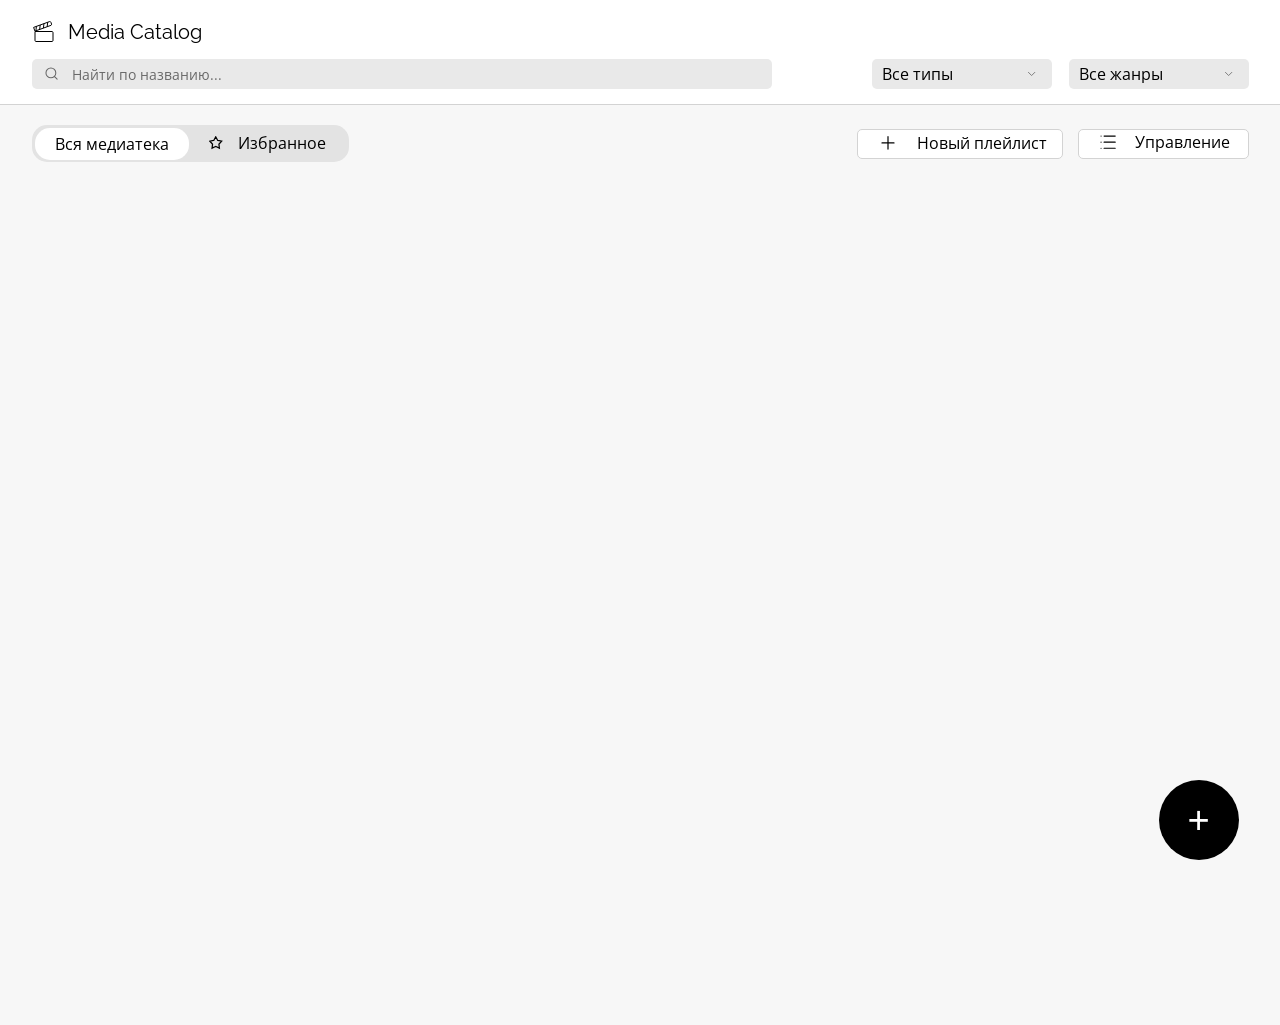
<file: index.html>
<!DOCTYPE html>
<html lang="ru">
  <head>
    <meta charset="UTF-8" />
    <meta name="viewport" content="width=device-width, initial-scale=1.0" />
    <title>Media Catalog</title>
    <link rel="stylesheet" href="./styles/style.css" />
  </head>
  <body class="board-app">
    <div class="container">
      <div class="page-wrapper">
        <main class="main-content"></main>
      </div>
    </div>
    <script src="./src/main.js" type="module"></script>
  </body>
</html>
</file>
<file: styles/style.css>
@import url("https://fonts.googleapis.com/css2?family=Open+Sans:wght@400;600&family=Raleway:wght@400&display=swap");

select.form-select {
  appearance: none;
  -webkit-appearance: none;
  -moz-appearance: none;
  width: 100%;
  min-width: 120px;
  height: 30px;
  background: #e9e9e9;
  border-radius: var(--radius-sm);
  border: none;
  color: black;
  font-size: 16px;
  font-family: "Open Sans", Arial, sans-serif;
  font-weight: 400;
  padding: 0 32px 0 10px;
  background-image: url("../icons/chevron-small-down.svg");
  background-repeat: no-repeat;
  background-position: right 12px center;
  background-size: var(--icon-sm);
  box-sizing: border-box;
  outline: none;
  transition: background 0.2s;
}
select.form-select:hover {
  background-color: #eee;
}
select.form-select:focus {
  border-color: #999;
  background-color: #f2f2f2;
}

@import url("https://fonts.googleapis.com/css2?family=Open+Sans:wght@400;600&family=Raleway:wght@400&display=swap");

:root {
  --bg: #f7f7f7;
  --surface: #ffffff;
  --muted: #e9e9e9;
  --border: #d3d3d3;
  --text: #000000;
  --muted-2: #696969;
  --muted-3: #999999;
  --danger: #da0000;
  --danger-hover: #b30000;
  --gold: #ffbf00;
  --hover-bg: #f4f4f4;

  --max-width: 1600px;
  --page-padding-vertical: 20px;
  --page-padding-horizontal: 20px;
  --header-padding-left-right: 40px;

  --space-xs: 5px;
  --space-sm: 8px;
  --space-md: 10px;
  --space-lg: 20px;
  --space-xl: 24px;
  --space-xxl: 40px;

  --radius-sm: 5px;
  --radius-md: 15px;
  --radius-round: 50%;

  --shadow-soft: 0 4px 10px rgba(0, 0, 0, 0.15);
  --shadow-sm: 0 6px 14px rgba(0, 0, 0, 0.06);
  --shadow-md: 0 8px 20px rgba(0, 0, 0, 0.14);
  --shadow-star: 0 2px 6px rgba(0, 0, 0, 0.22);

  --font-sans: "Open Sans", sans-serif;
  --font-heading: Raleway, sans-serif;

  --icon-sm: 16px;
  --icon-md: 20px;
  --icon-lg: 28px;
  --icon-xl: 30px;
}

* {
  box-sizing: border-box;
}

body {
  margin: 0;
  padding: 0;
  font-family: var(--font-heading);
  background: var(--bg);
}

.container {
  max-width: 1920px;
  margin: 0 auto;
  position: relative;
  min-height: 100vh;
}

.add-media-modal {
  width: 620px;
  min-height: 580px;
  background: #fff;
  border-radius: 30px;
  position: relative;
  padding: 32px 0 0 0;
  box-sizing: border-box;
  box-shadow: 0 4px 24px rgba(0, 0, 0, 0.08);
}

.add-media-modal .modal-title {
  font-family: Raleway, Arial, sans-serif;
  font-weight: 700;
  font-size: 20px;
  color: #000;
  margin-bottom: 0;
}

.add-media-modal .modal-subtitle {
  font-family: "Open Sans", Arial, sans-serif;
  font-weight: 400;
  font-size: 16px;
  color: #a9a9a9;
  margin-bottom: 24px;
}

.add-media-modal .form-group {
  margin-bottom: 30px;
}

.add-media-modal .close-btn {
  position: absolute;
  top: 24px;
  right: 24px;
  width: 32px;
  height: 32px;
  background: none;
  border: none;
  cursor: pointer;
  display: flex;
  align-items: center;
  justify-content: center;
  padding: 4px;
  border-radius: 4px;
  transition: background-color 0.2s ease;
  z-index: 10;
}

.add-media-modal .close-btn:hover {
  background-color: #f5f5f5;
}

.add-media-modal .btn-cancel {
  background: #fff;
  color: #000;
  height: 40px;
}

.add-media-modal .btn-cancel:hover {
  background: #f4f4f4;
  transform: translateY(-2px);
  box-shadow: 0 4px 8px rgba(0, 0, 0, 0.1);
}

.add-media-modal .btn-create {
  background: #000;
  color: #fff;
  border-color: #000;
  height: 40px;
}

.add-media-modal .btn-create:hover {
  background: #333;
  transform: translateY(-2px);
  box-shadow: 0 4px 8px rgba(0, 0, 0, 0.2);
}

.add-media-modal .modal-close-icon {
  width: 14px;
  height: 14px;
  border: 2px solid #a9a9a9;
  border-radius: 3px;
  box-sizing: border-box;
}

.add-media-modal .modal-type-arrow {
  position: absolute;
  left: 542px;
  top: 260px;
  width: 18px;
  height: 18px;
  pointer-events: none;
}
.add-media-modal .modal-type-arrow-shape {
  position: absolute;
  left: 5px;
  top: 7px;
  width: 8px;
  height: 4px;
  border-bottom: 1px solid #696969;
  border-right: 1px solid #696969;
  transform: rotate(45deg);
}

@media (max-width: 700px) {
  .add-media-modal {
    width: 98vw;
    min-width: 0;
    min-height: 0;
    padding: 16px 0 0 0;
    border-radius: 18px;
  }
  .add-media-modal .modal-title,
  .add-media-modal .modal-subtitle,
  .add-media-modal .modal-label,
  .add-media-modal .modal-label.required,
  .add-media-modal .modal-label.name,
  .add-media-modal .modal-label.type,
  .add-media-modal .modal-label.genre,
  .add-media-modal .modal-label.poster {
    left: 5vw;
  }
  .add-media-modal .modal-input-bg,
  .add-media-modal .modal-input,
  .add-media-modal .modal-placeholder {
    left: 5vw !important;
    width: 88vw !important;
  }
  .add-media-modal .modal-btn.cancel {
    left: 55vw;
    top: 80vw;
  }
  .add-media-modal .modal-btn.create {
    left: 75vw;
    top: 80vw;
  }
  .add-media-modal .modal-close {
    left: 90vw;
  }
}
.manage-playlists-modal .playlist-edit-input {
  font-family: Raleway, Arial, sans-serif;
  font-weight: 400;
}
.card-title {
  font-family: Raleway, Arial, sans-serif !important;
  font-weight: 400 !important;
}

.manage-playlists-modal {
  width: 700px;
  max-height: 90vh;
  overflow-y: auto;
  background: white;
  border-radius: 30px;
  padding: 32px 40px;
}

.manage-playlists-modal .modal-header {
  display: flex;
  justify-content: space-between;
  align-items: flex-start;
  margin-bottom: 12px;
}

.manage-playlists-modal .modal-title {
  color: black;
  font-size: 20px;
  font-family: Raleway, Arial, sans-serif;
  font-weight: 700;
  margin: 0;
}

.manage-playlists-modal .close-btn {
  background: none;
  border: none;
  cursor: pointer;
  padding: 4px;
  border-radius: 4px;
  transition: background-color 0.2s ease;
  display: flex;
  align-items: center;
  justify-content: center;
}

.manage-playlists-modal .close-btn:hover {
  background-color: #f5f5f5;
}

.manage-playlists-modal .modal-subtitle {
  color: #a9a9a9;
  font-size: 16px;
  font-family: "Open Sans", Arial, sans-serif;
  font-weight: 400;
  margin-bottom: 24px;
}

.playlists-list {
  display: flex;
  flex-direction: column;
  gap: 12px;
  margin-bottom: 20px;
}

.playlist-item {
  display: flex;
  align-items: center;
  justify-content: space-between;
  padding: 20px 24px;
  background: white;
  border-radius: 20px;
  border: 0.5px solid #d6d6d6;
  transition: all 0.2s ease;
}

.playlist-item:hover {
  border-color: #999;
  box-shadow: 0 2px 8px rgba(0, 0, 0, 0.1);
}

.playlist-content {
  display: flex;
  align-items: center;
  gap: 12px;
  flex: 1;
}

.playlist-edit-input {
  border: none;
  background: transparent;
  font-size: 20px;
  font-family: Raleway;
  font-weight: 400;
  color: black;
  padding: 4px 8px;
  border-radius: 6px;
  width: 100%;
  max-width: 400px;
  transition: all 0.2s ease;
}

.playlist-edit-input:focus {
  outline: none;
  background: #f8f9fa;
  box-shadow: 0 0 0 2px rgba(0, 0, 0, 0.1);
}

.playlist-name {
  font-size: 20px;
  font-family: Raleway, Arial, sans-serif;
  font-weight: 400;
  color: black;
}

.default-badge {
  font-size: 12px;
  color: #6c757d;
  background: #e9ecef;
  padding: 4px 8px;
  border-radius: 12px;
  font-family: "Open Sans";
}

.playlist-actions {
  display: flex;
  gap: 8px;
  align-items: center;
}

.btn-edit,
.btn-delete {
  background: none;
  border: none;
  cursor: pointer;
  padding: 6px;
  border-radius: 6px;
  transition: all 0.2s ease;
  display: flex;
  align-items: center;
  justify-content: center;
  color: #6c757d;
}

.btn-edit:hover {
  background-color: #e8f5e8;
  color: #28a745;
  transform: scale(1.1);
}

.btn-delete:hover {
  background-color: #ffe6e6;
  color: #dc3545;
  transform: scale(1.1);
}

.modal-notes {
  padding: 16px;
  background: #f8f9fa;
  border-radius: 10px;
  font-size: 14px;
  color: #6c757d;
  font-family: "Open Sans";
  line-height: 1.5;
}

.modal-notes p {
  margin: 4px 0;
}

@media (max-width: 768px) {
  .manage-playlists-modal {
    width: 90vw;
    padding: 24px 20px;
    margin: 20px;
  }
  .playlist-item {
    flex-direction: column;
    align-items: stretch;
    gap: 12px;
  }
  .playlist-actions {
    align-self: flex-end;
  }
  .playlist-edit-input {
    max-width: none;
  }
}

.manage-playlists-modal-v1 {
  width: 700px;
  min-height: 240px;
  background: #fff;
  border-radius: 30px;
  box-shadow: 0 4px 24px rgba(0, 0, 0, 0.1);
  padding: 32px 0 32px 0;
  position: relative;
  margin: 0 auto;
  display: flex;
  flex-direction: column;
}

.manage-playlists-header {
  display: flex;
  align-items: center;
  justify-content: space-between;
  padding: 0 40px;
}

.manage-playlists-title {
  color: #000;
  font-size: 20px;
  font-weight: 700;
  margin-bottom: 0;
}

.manage-playlists-close {
  width: 24px;
  height: 24px;
  background: none;
  border: none;
  cursor: pointer;
  display: flex;
  align-items: center;
  justify-content: center;
}
.manage-playlists-close svg {
  width: 24px;
  height: 24px;
  stroke: #a9a9a9;
}

.manage-playlists-subtitle {
  color: #a9a9a9;
  font-size: 16px;
  font-weight: 400;
  margin: 8px 0 0 40px;
}

.manage-playlists-list {
  margin: 32px 0 0 0;
  padding: 0 40px;
  display: flex;
  flex-direction: column;
  gap: 0;
}

.manage-playlists-item {
  background: #fff;
  border-radius: 20px;
  border: 0.5px solid #d6d6d6;
  height: 85px;
  display: flex;
  align-items: center;
  padding: 0 30px 0 27px;
  margin-bottom: 0;
  font-size: 20px;
  font-weight: 400;
  color: #000;
  box-sizing: border-box;
}

.manage-playlists-item-title {
  flex: 1 1 auto;
  color: #000;
  font-size: 20px;
  font-weight: 400;
}

.manage-playlists-delete-btn {
  width: 30px;
  height: 30px;
  background: none;
  border: none;
  cursor: pointer;
  display: flex;
  align-items: center;
  justify-content: center;
  color: #da0000;
  transition: color 0.15s;
}
.manage-playlists-delete-btn:hover {
  color: #b30000;
}
.manage-playlists-delete-btn svg {
  width: 20px;
  height: 21px;
  display: block;
}

.manage-playlists-modal-v2 {
  width: 760px;
  min-height: 320px;
  background: #fff;
  border-radius: 32px;
  box-shadow: 0 4px 24px rgba(0, 0, 0, 0.1);
  padding: 40px 0 40px 0;
  position: relative;
  margin: 0 auto;
}

.manage-playlists-header {
  display: flex;
  align-items: flex-start;
  justify-content: space-between;
  padding: 0 48px;
}

.manage-playlists-title {
  color: #000;
  font-size: 28px;
  font-family: var(--font-heading);
  font-weight: 700;
  margin-bottom: 0;
}

.manage-playlists-close {
  width: 32px;
  height: 32px;
  background: none;
  border: none;
  cursor: pointer;
  display: flex;
  align-items: center;
  justify-content: center;
  margin-top: 0;
}
.manage-playlists-close svg {
  width: 28px;
  height: 28px;
  stroke: #a9a9a9;
}

.manage-playlists-subtitle {
  color: #a9a9a9;
  font-size: 18px;
  font-family: var(--font-sans);
  font-weight: 400;
  margin: 12px 0 0 48px;
}

.manage-playlists-list {
  margin: 36px 0 0 0;
  padding: 0 48px;
  display: flex;
  flex-direction: column;
  gap: 24px;
}

.manage-playlists-item {
  background: #fff;
  border-radius: 24px;
  border: 1px solid #ececec;
  min-height: 90px;
  display: flex;
  align-items: center;
  padding: 0 38px 0 38px;
  position: relative;
  font-family: var(--font-heading);
  font-size: 22px;
  font-weight: 400;
  color: #000;
  box-shadow: 0 1px 2px rgba(0, 0, 0, 0.02);
}

.manage-playlists-item-title {
  flex: 1 1 auto;
  color: #000;
  font-size: 22px;
  font-family: var(--font-heading);
  font-weight: 400;
}

.manage-playlists-delete-btn {
  width: 38px;
  height: 38px;
  background: none;
  border: none;
  cursor: pointer;
  display: flex;
  align-items: center;
  justify-content: center;
  margin-left: 10px;
  color: #da0000;
  transition: color 0.15s;
}
.manage-playlists-delete-btn:hover {
  color: #b30000;
}
.manage-playlists-delete-btn svg {
  width: 26px;
  height: 26px;
  display: block;
}
@import url("https://fonts.googleapis.com/css2?family=Open+Sans:wght@400;600&family=Raleway:wght@400&display=swap");

:root {
  --bg: #f7f7f7;
  --surface: #ffffff;
  --muted: #e9e9e9;
  --border: #d3d3d3;
  --text: #000000;
  --muted-2: #696969;
  --muted-3: #999999;
  --danger: #da0000;
  --danger-hover: #b30000;
  --gold: #ffbf00;
  --hover-bg: #f4f4f4;

  --max-width: 1600px;
  --page-padding-vertical: 20px;
  --page-padding-horizontal: 20px;
  --header-padding-left-right: 40px;

  --space-xs: 5px;
  --space-sm: 8px;
  --space-md: 10px;
  --space-lg: 20px;
  --space-xl: 24px;
  --space-xxl: 40px;

  --radius-sm: 5px;
  --radius-md: 15px;
  --radius-round: 50%;

  --shadow-soft: 0 4px 10px rgba(0, 0, 0, 0.15);
  --shadow-sm: 0 6px 14px rgba(0, 0, 0, 0.06);
  --shadow-md: 0 8px 20px rgba(0, 0, 0, 0.14);
  --shadow-star: 0 2px 6px rgba(0, 0, 0, 0.22);

  --font-sans: "Open Sans", sans-serif;
  --font-heading: Raleway, sans-serif;

  --icon-sm: 16px;
  --icon-md: 20px;
  --icon-lg: 28px;
  --icon-xl: 30px;
}

* {
  box-sizing: border-box;
}

body {
  margin: 0;
  padding: 0;
  font-family: var(--font-heading);
  background: var(--bg);
}

.container {
  max-width: 1920px;
  margin: 0 auto;
  position: relative;
  min-height: 100vh;
}

.page-wrapper {
  max-width: var(--max-width);
  margin: 0 calc((100% - 1257px) / 2);
  padding: 0 var(--page-padding-horizontal);
}

.header {
  background: var(--surface);
  border-bottom: 0.5px var(--border) solid;
  padding: var(--page-padding-vertical) var(--header-padding-left-right) 15px;
  position: sticky;
  top: 0;
  z-index: 100;
  left: 0;
  right: 0;
  width: 100%;
  box-sizing: border-box;
}

.header-content {
  display: flex;
  align-items: flex-start;
  justify-content: space-between;
  flex-wrap: wrap;
  gap: 5px;
  max-width: var(--max-width);
  margin: 0 calc((100% - 1217px) / 2);
}

.header-top {
  display: flex;
  align-items: center;
  gap: 12px;
  margin-bottom: 10px;
  width: 100%;
}

.logo {
  width: 24px;
  height: 24px;
  background: white;
}

.site-title {
  color: black;
  font-size: 20px;
  font-family: Raleway;
  font-weight: 400;
  margin: 0;
  white-space: nowrap;
}

.search-container {
  flex: 1;
  min-width: 300px;
  max-width: 740px;
}

.search-bar {
  width: 100%;
  height: 30px;
  background: #e9e9e9;
  border-radius: var(--radius-sm);
}

#search-input {
  width: 100%;
  height: 100%;
  border: none;
  background: transparent;
  border-radius: var(--radius-sm);
  padding: 0 10px;
  color: #000;
  font-size: 14px;
  font-family: "Open Sans", Arial, sans-serif;
  font-weight: 400;

  background-image: url("../icons/search.svg");
  background-repeat: no-repeat;
  background-position: 12px center;
  background-size: var(--icon-sm);
  padding-left: 40px;
}

#search-input::placeholder {
  color: #696969;
}

.filters {
  display: flex;
  gap: 17px;
  flex-shrink: 0;
}

.filter-select {
  appearance: none;
  -webkit-appearance: none;
  -moz-appearance: none;

  width: 180px;
  height: 30px;
  background: #e9e9e9;
  border-radius: var(--radius-sm);
  border: none;
  color: black;
  font-size: 16px;
  font-family: "Open Sans", Arial, sans-serif;
  font-weight: 400;
  padding: 0 10px;
  appearance: none;

  background-image: url("../icons/chevron-small-down.svg");
  background-repeat: no-repeat;
  background-position: right 12px center;
  background-size: var(--icon-sm);
}

.filter-select:hover {
  background-color: #eee;
}

.custom-select:focus {
  outline: none;
  border-color: #999;
  background-color: #f2f2f2;
}

.navigation-section {
  display: flex;
  justify-content: space-between;
  align-items: center;
  flex-wrap: wrap;
  gap: 20px;
  margin: 20px 0 0;
  padding: 0;
}

.playlist-nav {
  background: #e3e3e3;
  border-radius: var(--radius-md);
  display: flex;
  align-items: center;
  padding: 3px;
  height: 37px;
  flex-shrink: 0;
}

.tab {
  background: transparent;
  border: none;
  border-radius: var(--radius-md);
  font-size: 16px;
  font-family: "Open Sans", Arial, sans-serif;
  font-weight: 400;
  cursor: pointer;
  color: black;
  padding: 0 20px;
  height: 32px;
  white-space: nowrap;
  transition: background-color 0.2s;
}

.tab .tab-icon {
  width: 20px;
  height: 20px;
  display: inline-block;
  vertical-align: middle;
  margin-right: 5px;
  position: relative;
  top: 1px;
  fill: none;
  stroke: currentColor;
  stroke-width: 1.5;
}

.tab .tab-icon path {
  fill: none;
  stroke: currentColor;
  stroke-width: 1.5;
}

.btn .btn-icon,
.btn-icon {
  width: 16px;
  height: 16px;
  display: inline-block;
  vertical-align: middle;
  margin-right: 8px;
  position: relative;
  top: -1px;
}

#new-playlist-btn,
#manage-btn {
  height: 30px;
}

#new-playlist-btn .btn-icon {
  width: 30px;
  height: 30px;
  margin-right: 10px;
  top: -2px;
}

#manage-btn .btn-icon {
  width: 25px;
  height: 25px;
  margin-right: 10px;
}

.card-fav {
  position: absolute;
  top: 10px;
  right: 10px;
  width: 28px;
  height: 28px;
  background: transparent;
  border: none;
  display: inline-flex;
  align-items: center;
  justify-content: center;
  cursor: pointer;
  box-shadow: none;
  transition: transform 0.12s ease, box-shadow 0.12s ease,
    background-color 0.12s ease;
  padding: 0;
}

.card-fav:hover {
  transform: translateY(-2px) scale(1.03);
  box-shadow: 0 6px 12px rgba(0, 0, 0, 0.12);
}

.card-star {
  width: 20px;
  height: 20px;
  display: inline-block;
  vertical-align: middle;
  fill: var(--muted-3);
}

.card-fav.favorited {
  background: transparent;
  box-shadow: none;
}

.card-fav.favorited .card-star {
  fill: #ffbf00;
  filter: drop-shadow(0 2px 6px rgba(0, 0, 0, 0.22));
  stroke: none;
}

.tab.active .tab-icon,
.tab.active .tab-icon path {
  stroke: #ffbf00;
}

.tab.active {
  background: white;
}

.control-panel {
  display: flex;
  gap: 15px;
  flex-shrink: 0;
}

.btn {
  min-width: 171px;
  height: var(--btn-height, 45px);
  background: var(--surface);
  border-radius: var(--radius-sm);
  border: 0.5px var(--border) solid;
  font-size: 16px;
  font-family: var(--font-sans);
  cursor: pointer;
  padding: 0 15px;
  white-space: nowrap;
}

.main-content {
  max-width: 1600px;
  margin: 20px 0 80px;
  padding: 0;
  font-weight: 400;
}

.media-grid {
  display: grid;
  grid-template-columns: repeat(4, 270px);
  gap: 46px;
  justify-content: start;
  align-items: start;
}

.media-card {
  position: relative;
  width: 270px;
  height: 400px;
  border-radius: var(--radius-md);
  overflow: hidden;
  box-shadow: 0 4px 10px rgba(0, 0, 0, 0.15);
  transition: transform 0.3s ease, box-shadow 0.3s ease;
  cursor: pointer;
  background-color: #000;
}

.media-card img {
  width: 100%;
  height: 100%;
  object-fit: cover;
  transition: opacity 0.3s ease;
}

.card-info {
  position: absolute;
  bottom: 0;
  left: 0;
  width: 100%;
  padding: 20px 15px;
  background-color: var(--surface);
  color: #fff;
  transition: all 0.3s ease;
  opacity: 1;
}

.card-title {
  color: black;
  font-size: 20px;
  font-family: Raleway;
  font-weight: 400;
  margin: 0 0 12px 0;
  white-space: nowrap;
  overflow: hidden;
  text-overflow: ellipsis;
}

.card-tags {
  display: flex;
  gap: 5px;
  margin-bottom: 15px;
}

.media-type {
  background: var(--surface);
  border-radius: var(--radius-sm);
  border: 0.5px var(--border) solid;
  padding: 0 8px;
  height: 21px;
  text-align: center;
  line-height: 21px;
  font-size: 12px;
  font-family: var(--font-sans);
  color: var(--text);
  white-space: nowrap;
}

.media-genre {
  background: var(--muted);
  border-radius: var(--radius-sm);
  padding: 0 8px;
  height: 21px;
  text-align: center;
  line-height: 21px;
  font-size: 12px;
  font-family: var(--font-sans);
  color: var(--text);
  white-space: nowrap;
}

.delete-btn {
  background: var(--surface);
  border-radius: var(--radius-sm);
  border: none;
  cursor: pointer;
  color: var(--danger);
  font-size: 14px;
  font-weight: 400;
  font-family: var(--font-sans);
  padding: 6px 8px;
  width: 100%;
  margin-top: 8px;
  border: 0.5px solid var(--border);
  box-shadow: none;
}

.delete-btn .icon {
  width: 16px;
  height: 16px;
  display: inline-block;
  vertical-align: middle;
  margin-right: 8px;
}

.delete-btn,
.btn,
.tab,
.add-card-btn {
  transition: transform 0.12s ease, box-shadow 0.12s ease,
    background-color 0.12s ease, color 0.12s ease;
  font-weight: 400;
}

.btn:hover,
.btn:focus {
  background-color: #f4f4f4;
  transform: translateY(-2px);
  box-shadow: 0 6px 14px rgba(0, 0, 0, 0.06);
}

.tab:hover,
.tab:focus {
  background-color: rgba(0, 0, 0, 0.04);
  transform: translateY(-1px);
}

.delete-btn:hover,
.delete-btn:focus {
  background-color: #fff;
  color: #b30000;
  transform: translateY(-1px);
  box-shadow: 0 8px 20px rgba(0, 0, 0, 0.14);
}

.delete-btn:hover .icon,
.delete-btn:focus .icon {
  transform: translateY(-1px) scale(1.05);
}

.delete-btn .icon,
.add-card-btn,
.btn,
.tab {
  transition: transform 0.12s ease, opacity 0.12s ease;
}

.btn:focus,
.delete-btn:focus,
.tab:focus,
.add-card-btn:focus {
  outline: 2px solid rgba(77, 144, 254, 0.9);
  outline-offset: 3px;
}

.add-card-btn {
  position: fixed;
  right: calc((100% - 1197px) / 2);
  bottom: 40px;
  width: 80px;
  height: 80px;
  background: black;
  border-radius: 50%;
  color: white;
  font-size: 38px;
  border: none;
  cursor: pointer;
  z-index: 100;
  transition: transform 0.2s;
}

.add-card-btn:hover {
  transform: scale(1.05);
}

.overlay {
  position: fixed;
  inset: 0;
  background: rgba(0, 0, 0, 0.4);
  display: flex;
  align-items: center;
  justify-content: center;
  z-index: 1000;
}

.modal {
  width: 420px;
  background: #fff;
  border-radius: 20px;
  padding: 32px;
  box-shadow: 0 4px 20px rgba(0, 0, 0, 0.15);
}

.modal-header {
  display: flex;
  justify-content: space-between;
  align-items: center;
  font-size: 20px;
  font-weight: 700;
  margin-bottom: 8px;
}

.modal-header .close {
  cursor: pointer;
  font-size: 24px;
  opacity: 0.5;
  line-height: 1;
  transition: opacity 0.2s ease;
}

.modal-header .close:hover {
  opacity: 1;
}

.subtitle {
  color: #808080;
  font-size: 14px;
  margin-bottom: 24px;
  line-height: 1.4;
}

.modal label:not(.playlist-item) {
  display: block;
  font-size: 16px;
  font-weight: 600;
  margin-bottom: 16px;
}

.modal input {
  width: 100%;
  margin-top: 8px;
  padding: 12px 16px;
  border-radius: 10px;
  border: none;
  background: #f1f1f1;
  font-size: 14px;
  box-sizing: border-box;
}

.modal input:focus {
  outline: none;
  background: #e8e8e8;
}

.modal .buttons {
  display: flex;
  justify-content: flex-end;
  gap: 12px;
  margin-top: 32px;
}

.modal .btn {
  padding: 12px 24px;
  border-radius: 8px;
  border: none;
  cursor: pointer;
  font-size: 14px;
  font-weight: 600;
  transition: all 0.2s ease;
}

.modal .cancel {
  background: #f1f1f1;
  color: #333;
}

.modal .cancel:hover {
  background: #e5e5e5;
}

.modal .create,
.modal .save {
  background: #000;
  color: #fff;
}

.modal .create:hover {
  background: #333;
}

.modal .create:disabled {
  background: #ccc;
  cursor: not-allowed;
}

.playlist-list {
  display: flex;
  flex-direction: column;
  gap: 8px;
  margin: 0;
  padding: 0;
  max-height: 300px;
  overflow: auto;
}

.modal .playlist-item {
  display: flex;
  align-items: center;
  gap: 10px;
  padding: 8px 10px;
  border-radius: 8px;
  cursor: pointer;
}

.playlist-item:hover {
  background: var(--hover-bg);
}

.playlist-checkbox {
  width: 16px;
  height: 16px;
  margin: 0;
  flex: 0 0 18px;
}

.playlist-name {
  flex: 1 1 auto;
  font-size: 14px;
  font-family: Raleway, Arial, sans-serif;
  font-weight: 400;
  color: var(--text);
}

.default-badge {
  background: var(--muted);
  color: var(--muted-3);
  font-size: 12px;
  padding: 4px 8px;
  border-radius: 8px;
  white-space: nowrap;
}

.modal .buttons .btn {
  min-width: 0;
  height: auto;
  padding: 10px 18px;
  white-space: nowrap;
}

.modal .buttons .create {
  background: #000;
  color: #fff;
}

.modal .buttons .cancel {
  background: #f1f1f1;
  color: #333;
}

.card-actions {
  display: flex;
  gap: 8px;
  margin-top: 15px;
  flex-direction: column;
  align-items: stretch;
}

.card-playlist {
  width: 100%;
  box-sizing: border-box;
  background: var(--surface);
  border-radius: var(--radius-sm);
  border: 0.5px solid var(--border);
  cursor: pointer;
  color: var(--text);
  font-size: 14px;
  font-weight: 400;
  font-family: var(--font-sans);
  padding: 6px 8px;
  display: inline-flex;
  align-items: center;
  justify-content: center;
  position: relative;
  overflow: hidden;
  box-shadow: none;
  transition: transform 0.14s ease, box-shadow 0.14s ease, background 0.14s ease;
}

.card-playlist:hover {
  transform: translateY(-2px);
  box-shadow: 0 6px 14px rgba(0, 0, 0, 0.06);
  background: var(--hover-bg);
}

.card-playlist:active {
  transform: translateY(0);
}

.card-playlist .icon {
  width: 16px;
  height: 16px;
  display: inline-block;
  vertical-align: middle;
  margin-right: 8px;
  transition: transform 0.14s ease, opacity 0.14s ease;
  filter: none;
}

.card-playlist:hover .icon {
  transform: scale(1.06);
}
</file>
